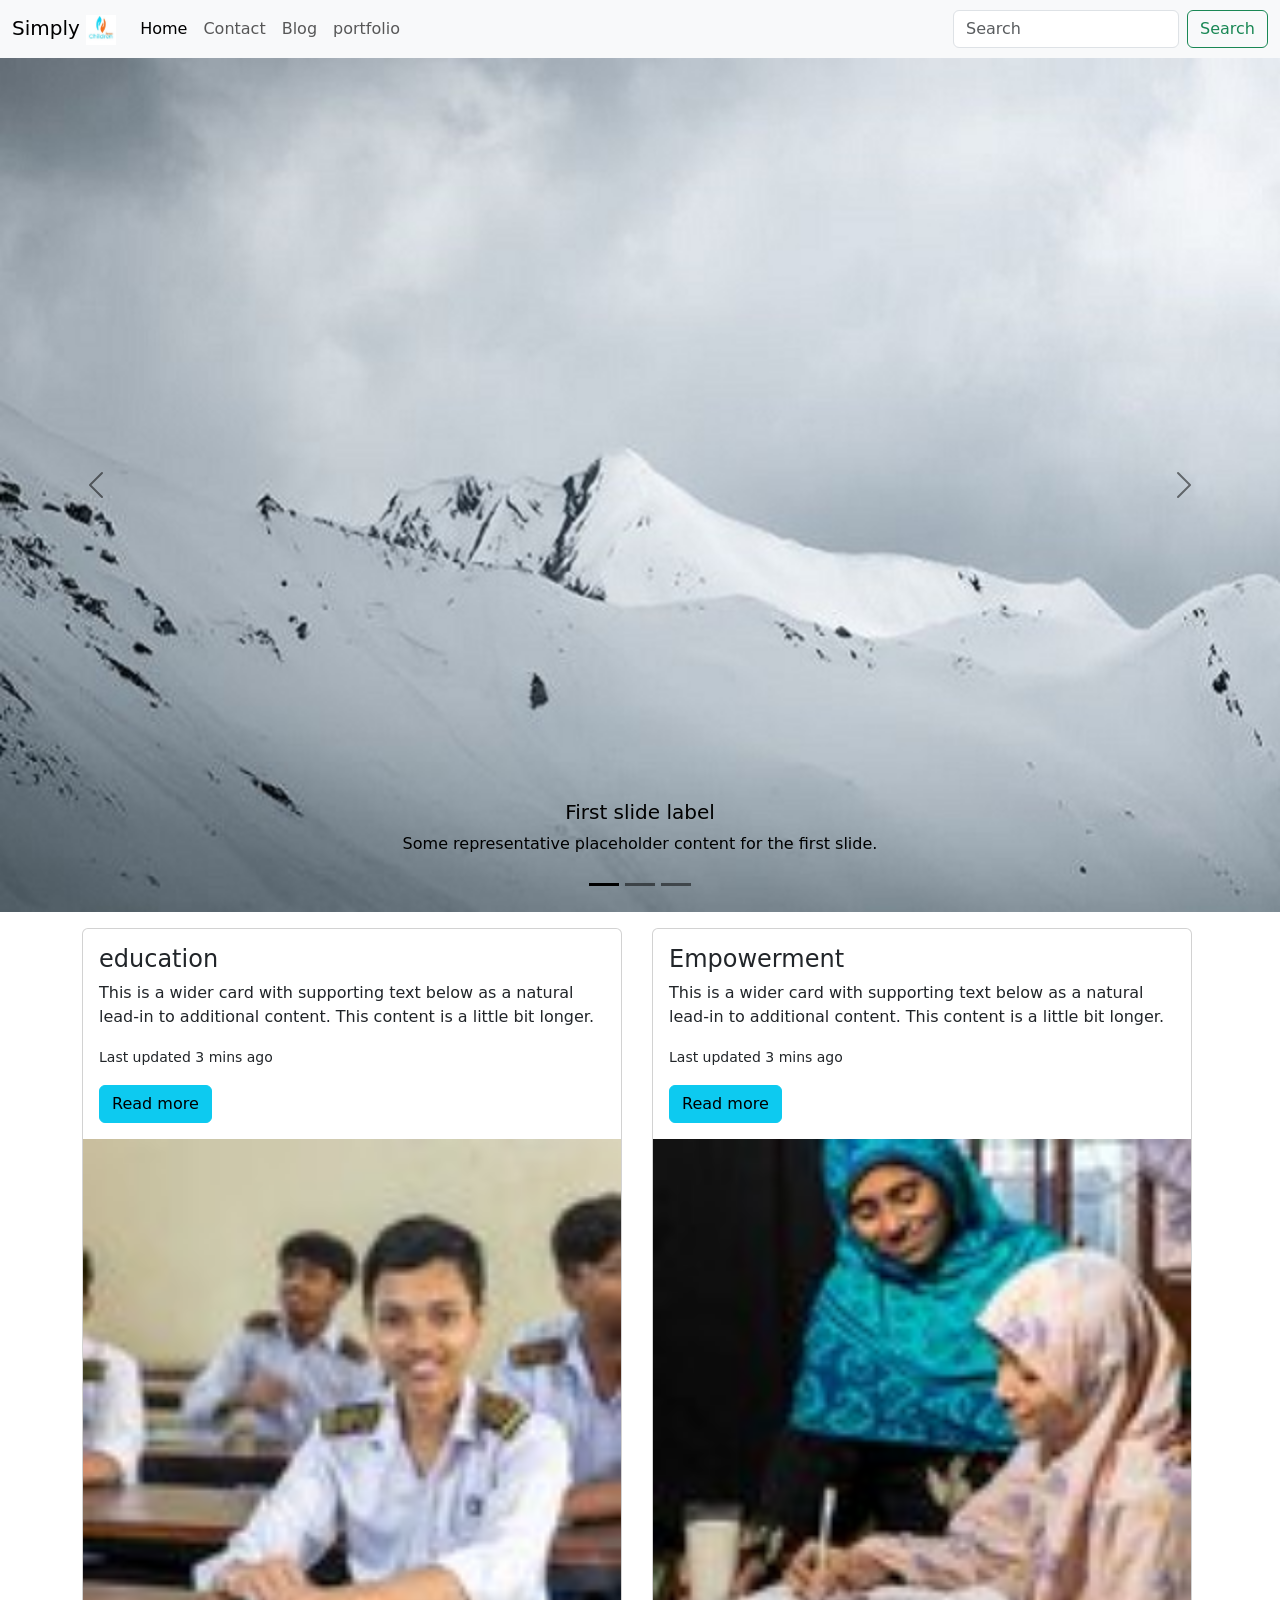
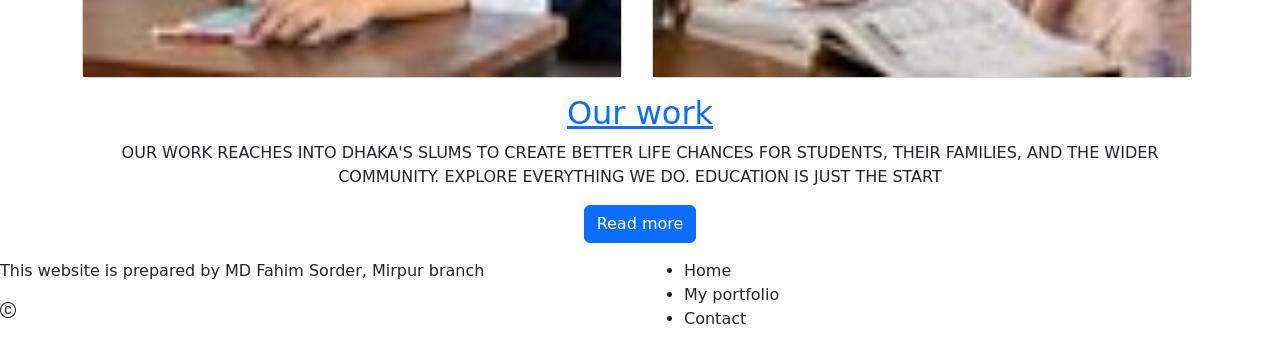
<file: Class 15/index.html>
<!doctype html>
<html lang="en">
  <head>
    <meta charset="utf-8">
    <meta name="viewport" content="width=device-width, initial-scale=1">
    <title>Bootstrap demo</title>
    <link href="https://cdn.jsdelivr.net/npm/bootstrap@5.3.8/dist/css/bootstrap.min.css" rel="stylesheet" 
    integrity="sha384-sRIl4kxILFvY47J16cr9ZwB07vP4J8+LH7qKQnuqkuIAvNWLzeN8tE5YBujZqJLB" crossorigin="anonymous">
    <link rel="stylesheet" href="https://cdn.jsdelivr.net/npm/bootstrap-icons@1.13.2/font/bootstrap-icons.min.css">
  </head>
  <body>

    <!-- navbar start -->
    <nav class="navbar navbar-expand-lg bg-body-tertiary">
        <div class="container-fluid">
            <a class="navbar-brand" href="index.html">Simply
                <img src="image/ch.jpg" width="30" height="30">


            </a>
            <button class="navbar-toggler" type="button" data-bs-toggle="collapse" data-bs-target="#navbarSupportedContent"
                aria-controls="navbarSupportedContent" aria-expanded="false" aria-label="Toggle navigation">
                <span class="navbar-toggler-icon"></span>
            </button>
            <div class="collapse navbar-collapse" id="navbarSupportedContent">
                <ul class="navbar-nav me-auto mb-2 mb-lg-0">
                    <li class="nav-item">
                        <a class="nav-link active" aria-current="page" href="index.html">Home</a>
                    </li>
                    <li class="nav-item">
                        <a class="nav-link" href="contact (2).html">Contact</a>
                    </li>

                    <li class="nav-item">
                        <a class="nav-link" href="blog.html">Blog</a>
                    </li>

                    <li class="nav-item">
                        <a class="nav-link" href="portfolio.html">portfolio</a>
                        
                    </li>
                </ul>
                <form class="d-flex" role="search">
                    <input class="form-control me-2" type="search" placeholder="Search" aria-label="Search" />
                    <button class="btn btn-outline-success" type="submit">Search</button>
                </form>
            </div>
        </div>
    </nav>

    <!-- navbar end -->

    <!-- banner start -->
    <section>
        <div id="carouselExampleDark" class="carousel carousel-dark slide">
            <div class="carousel-indicators">
                <button type="button" data-bs-target="#carouselExampleDark" data-bs-slide-to="0" class="active"
                    aria-current="true" aria-label="Slide 1"></button>
                <button type="button" data-bs-target="#carouselExampleDark" data-bs-slide-to="1" aria-label="Slide 2"></button>
                <button type="button" data-bs-target="#carouselExampleDark" data-bs-slide-to="2" aria-label="Slide 3"></button>
            </div>
            <div class="carousel-inner">
                <div class="carousel-item active" data-bs-interval="10000">
                    <img src="image/img1.jpg" class="d-block w-100" alt="...">
                    <div class="carousel-caption d-none d-md-block">
                        <h5>First slide label</h5>
                        <p>Some representative placeholder content for the first slide.</p>
                    </div>
                </div>
                <div class="carousel-item" data-bs-interval="2000">
                    <img src="image/img2.jpg" class="d-block w-100" alt="...">
                    <div class="carousel-caption d-none d-md-block">
                        <h5>Second slide label</h5>
                        <p>Some representative placeholder content for the second slide.</p>
                    </div>
                </div>
                <div class="carousel-item">
                    <img src="image/img3.jpg" class="d-block w-100" alt="...">
                    <div class="carousel-caption d-none d-md-block">
                        <h5>Third slide label</h5>
                        <p>Some representative placeholder content for the third slide.</p>
                    </div>
                </div>
            </div>
            <button class="carousel-control-prev" type="button" data-bs-target="#carouselExampleDark" data-bs-slide="prev">
                <span class="carousel-control-prev-icon" aria-hidden="true"></span>
                <span class="visually-hidden">Previous</span>
            </button>
            <button class="carousel-control-next" type="button" data-bs-target="#carouselExampleDark" data-bs-slide="next">
                <span class="carousel-control-next-icon" aria-hidden="true"></span>
                <span class="visually-hidden">Next</span>
            </button>
        </div>
    </section>

    <!-- banner end -->

    <!--card section start-->
    <section class="mt-3">
        <div class="container">
            <div class="row">
                <div class="col-6">
                      <div class="card card-row" style="max-width: 540px;">
        <div class="card-body">
            <h4 class="card-title">education</h4>
            <p class="card-text">This is a wider card with supporting text below as a natural lead-in to additional content.
                This content is a little bit longer.</p>
            <p class="card-text"><small class="fg-2">Last updated 3 mins ago</small></p>

                <button class="btn btn-info"> Read more </button>
        </div>
        <img src="image/education.jpg" class="card-img-end" alt="...">
    </div>
                </div>
                <div class="col-6">
                    <div class="card card-row" style="max-width: 540px;">
        <div class="card-body">
            <h4 class="card-title">Empowerment</h4>
            <p class="card-text">This is a wider card with supporting text below as a natural lead-in to additional content.
                This content is a little bit longer.</p>
            <p class="card-text"><small class="fg-2">Last updated 3 mins ago</small></p>

            <button class="btn btn-info"> Read more </button>
        </div>
        <img src="image/empowerment.jpg" class="card-img-end" alt="...">
    </div>
                </div>
            </div>
        </div>
    </section>
    <!--card section end-->

    <!--heard section start-->

    <section class="mt-3" bg-body tertiary>
        <div class="container text-center">
            <h2> <a href="#" class="underline-offset-3"> Our work</a></h2>
            <p> OUR WORK REACHES INTO DHAKA'S SLUMS TO CREATE BETTER LIFE 
                CHANCES FOR STUDENTS, THEIR FAMILIES, AND THE WIDER COMMUNITY.
                 EXPLORE EVERYTHING WE DO. EDUCATION IS JUST THE START</p>
                 <button class="btn btn-primary"> Read more </button>
        </div>
    </section>

    <!--heard section end-->

            <!--footer section start-->
            <footer class="mt-3">
                <div class="row">
                    <div class="col-6" text-center>
                        <p> This website is prepared by MD Fahim Sorder, Mirpur branch</p>
                        <i class="bi bi-c-circle"> </i>
                    </div>

                    <div class="col-6">
                        <ul>
                            <li>Home</li>
                            <li>My portfolio</li>
                            <li>Contact</li>
                        </ul>
                    </div>
                </div>
            </footer>

            <!--footer section end-->

    <script src="https://cdn.jsdelivr.net/npm/bootstrap@5.3.8/dist/js/bootstrap.bundle.min.js" 
    integrity="sha384-FKyoEForCGlyvwx9Hj09JcYn3nv7wiPVlz7YYwJrWVcXK/BmnVDxM+D2scQbITxI" crossorigin="anonymous">
    </script>
  </body>
</html>
</file>
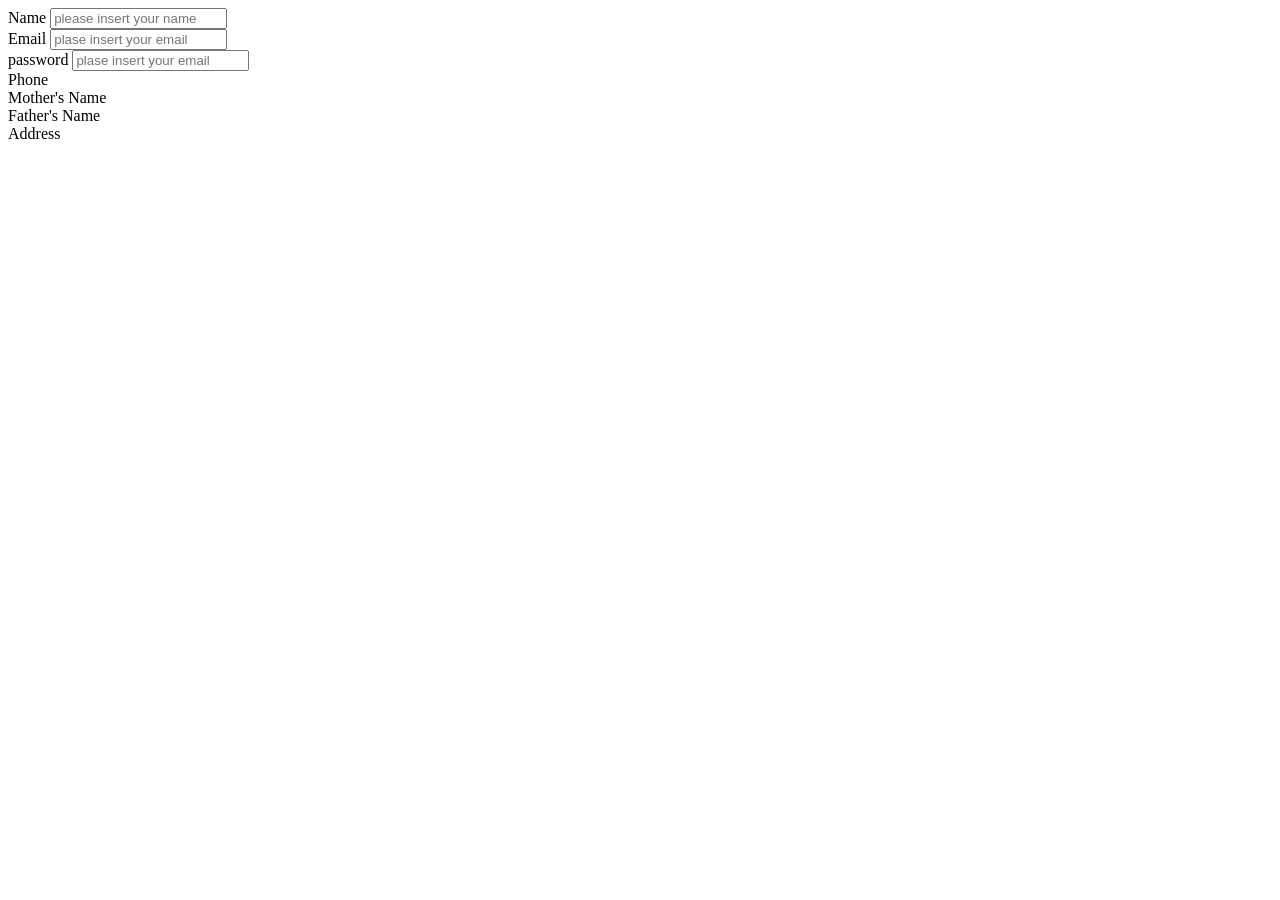
<file: Class 15/contact.html>
<!DOCTYPE html>
<html lang="en">
<head>
    <meta charset="UTF-8">
    <meta name="viewport" content="width=device-width, initial-scale=1.0">
    <title>Conatct</title>
</head>
<body>
    <form action="contact.html" method="post">
            <label>Name</label>
            <input type="text" name="your name" placeholder="please insert your name" required>
            <br>

            <label>Email</label>
            <input type="email" name="your email" placeholder="plase insert your email" required>
            <br>

            <label>password</label>
            <input type="email" name="your email" placeholder="plase insert your email" required>
            <br>

            <label>Phone</label>
            <br>

            <label>Mother's Name</label>
            <br>

            <label>Father's Name</label>
            <br>

            <label>Address</label>
            <br>


    </form>
    
</body>
</html>
</file>
